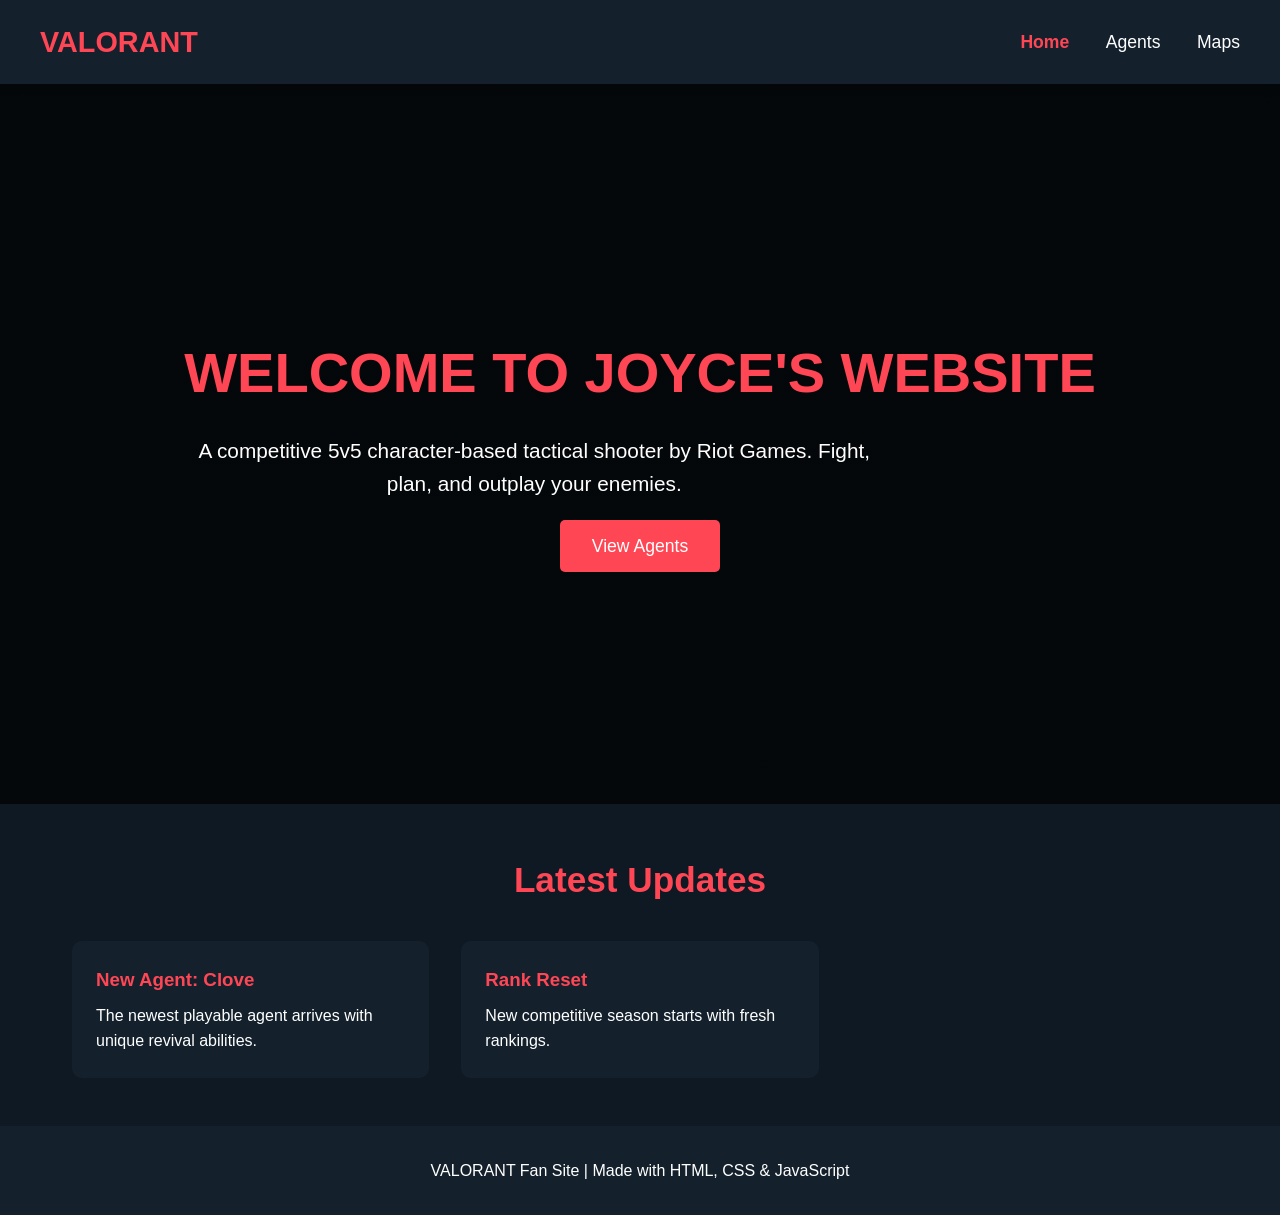
<file: index.html>
<!DOCTYPE html>
<html lang="en">
<head>
    <meta charset="UTF-8">
    <meta name="viewport" content="width=device-width, initial-scale=1.0">
    <title>Valorant | Home</title>
    <link rel="stylesheet" href="style.css">
</head>
<body>
    <!-- Navigation -->
    <nav>
        <div class="nav-container">
            <a href="index.html" class="logo">VALORANT</a>
            <div class="nav-links">
                <a href="index.html">Home</a>
                <a href="agents.html">Agents</a>
                <a href="maps.html">Maps</a>
            </div>
        </div>
    </nav>

    <!-- Hero Section -->
    <section class="hero">
        <div class="hero-content">
            <h1>WELCOME TO JOYCE'S WEBSITE</h1>
            <p>A competitive 5v5 character-based tactical shooter by Riot Games. Fight, plan, and outplay your enemies.</p>
            <a href="agents.html" class="btn">View Agents</a>
        </div>
    </section>

    <!-- Latest News -->
    <section class="container">
        <h2 class="section-title">Latest Updates</h2>
        <div class="cards">
            <div class="card">
                <div class="card-info">
                    <h3>New Agent: Clove</h3>
                    <p>The newest playable agent arrives with unique revival abilities.</p>
                </div>
            </div>
            <div class="card">
                <div class="card-info">
                    <h3>Rank Reset</h3>
                    <p>New competitive season starts with fresh rankings.</p>
                </div>
            </div>
        </div>
    </section>

    <!-- Footer -->
    <footer>
        <p>VALORANT Fan Site | Made with HTML, CSS & JavaScript</p>
    </footer>

    <script src="script.js"></script>
</body>
</html>
</file>
<file: style.css>
/* Global Reset & Base Styles */
* {
    margin: 0;
    padding: 0;
    box-sizing: border-box;
    font-family: 'Arial', sans-serif;
}

body {
    background-color: #0F1923;
    color: white;
    line-height: 1.6;
}

/* Navigation Bar */
nav {
    background-color: #14212D;
    padding: 1.2rem;
    box-shadow: 0 2px 10px rgba(0,0,0,0.3);
}

.nav-container {
    max-width: 1200px;
    margin: 0 auto;
    display: flex;
    justify-content: space-between;
    align-items: center;
}

.logo {
    color: #FF4655; /* Valorant Red */
    font-size: 1.8rem;
    font-weight: bold;
    text-decoration: none;
}

.nav-links a {
    color: white;
    text-decoration: none;
    margin-left: 2rem;
    font-size: 1.1rem;
    transition: color 0.3s;
}

.nav-links a:hover {
    color: #FF4655;
}

/* Hero Section (Home Page) */
.hero {
    height: 80vh;
    background: linear-gradient(rgba(0,0,0,0.7), rgba(0,0,0,0.7)), url('https://wallpaperaccess.com/full/3655023.jpg');
    background-size: cover;
    background-position: center;
    display: flex;
    align-items: center;
    justify-content: center;
    text-align: center;
    padding: 2rem;
}

.hero-content h1 {
    font-size: 3.5rem;
    color: #FF4655;
    margin-bottom: 1rem;
}

.hero-content p {
    font-size: 1.3rem;
    max-width: 700px;
    margin-bottom: 2rem;
}

.btn {
    background-color: #FF4655;
    color: white;
    padding: 1rem 2rem;
    border: none;
    border-radius: 5px;
    font-size: 1.1rem;
    cursor: pointer;
    text-decoration: none;
    transition: background 0.3s;
}

.btn:hover {
    background-color: #d13541;
}

/* Page Content Container */
.container {
    max-width: 1200px;
    margin: 3rem auto;
    padding: 0 2rem;
}

.section-title {
    text-align: center;
    font-size: 2.2rem;
    color: #FF4655;
    margin-bottom: 2rem;
}

/* Cards Grid (Agents & Maps) */
.cards {
    display: grid;
    grid-template-columns: repeat(auto-fill, minmax(280px, 1fr));
    gap: 2rem;
    margin-top: 2rem;
}

.card {
    background-color: #14212D;
    border-radius: 10px;
    overflow: hidden;
    transition: transform 0.3s;
}

.card:hover {
    transform: translateY(-10px);
}

.card img {
    width: 100%;
    height: 300px;
    object-fit: cover;
}

.card-info {
    padding: 1.5rem;
}

.card-info h3 {
    color: #FF4655;
    margin-bottom: 0.5rem;
}

/* Footer */
footer {
    background-color: #14212D;
    text-align: center;
    padding: 2rem;
    margin-top: 3rem;
}

/* Responsive Design */
@media (max-width: 768px) {
    .nav-links a {
        margin-left: 1rem;
    }

    .hero-content h1 {
        font-size: 2.5rem;
    }
}
</file>
